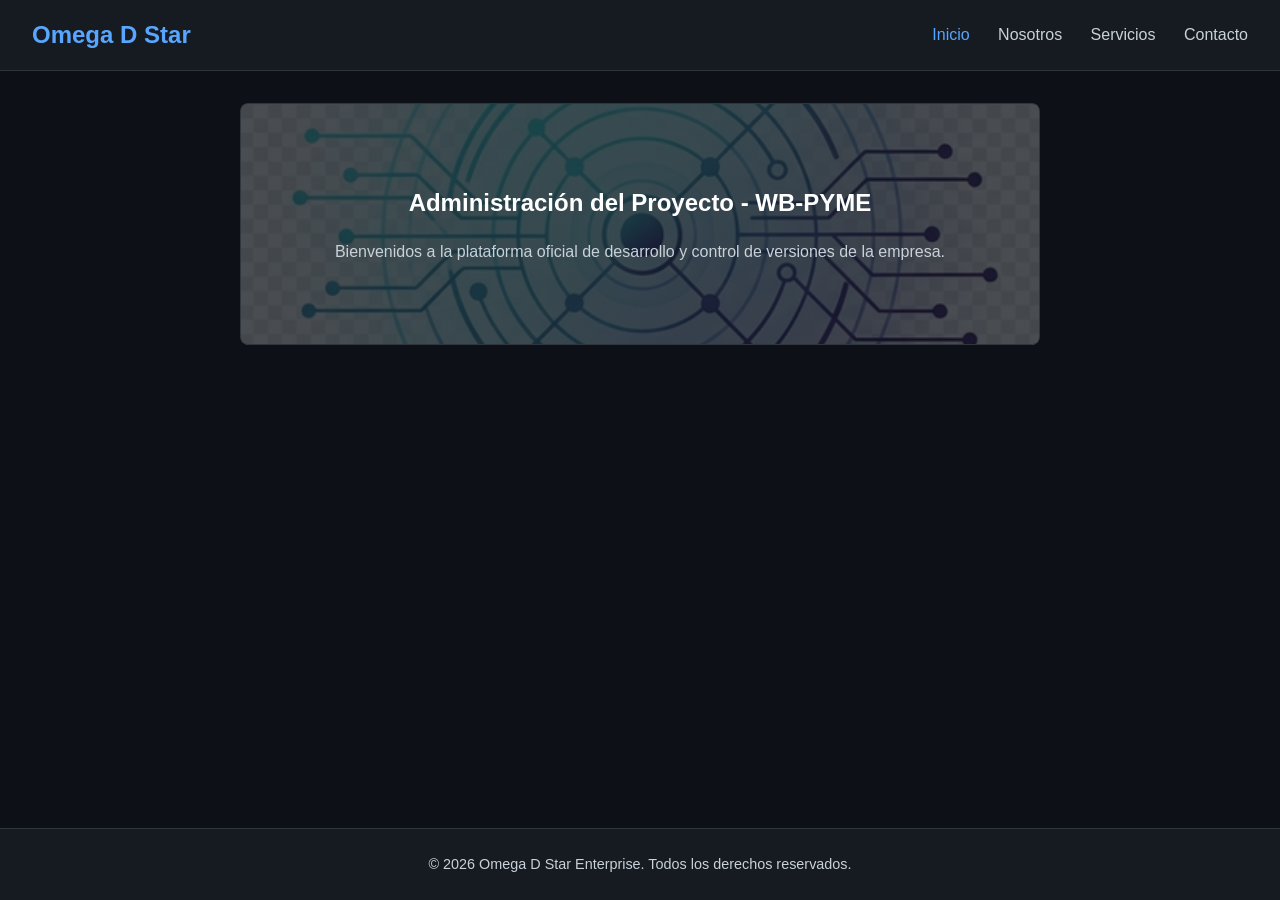
<file: index.html>
<!DOCTYPE html>
<html lang="es">
<head>
    <meta charset="UTF-8">
    <meta name="viewport" content="width=device-width, initial-scale=1.0">
    <title>Omega D Star Enterprise | WB-PYME</title>
    <link rel="stylesheet" href="css/styles.css">
</head>
<body>
    <header>
        <div class="navbar">
            <div class="logo">Omega D Star</div>
            <nav>
                <a href="index.html" class="active">Inicio</a>
                <a href="nosotros.html">Nosotros</a>
                <a href="servicios.html">Servicios</a>
                <a href="contacto.html">Contacto</a>
            </nav>
        </div>
    </header>

    <main class="container">
        <section class="hero">
            <h1>Administración del Proyecto - WB-PYME</h1>
            <p>Bienvenidos a la plataforma oficial de desarrollo y control de versiones de la empresa.</p>
        </section>
    </main>

    <footer>
        <p>&copy; 2026 Omega D Star Enterprise. Todos los derechos reservados.</p>
    </footer>
</body>
</html>
</file>
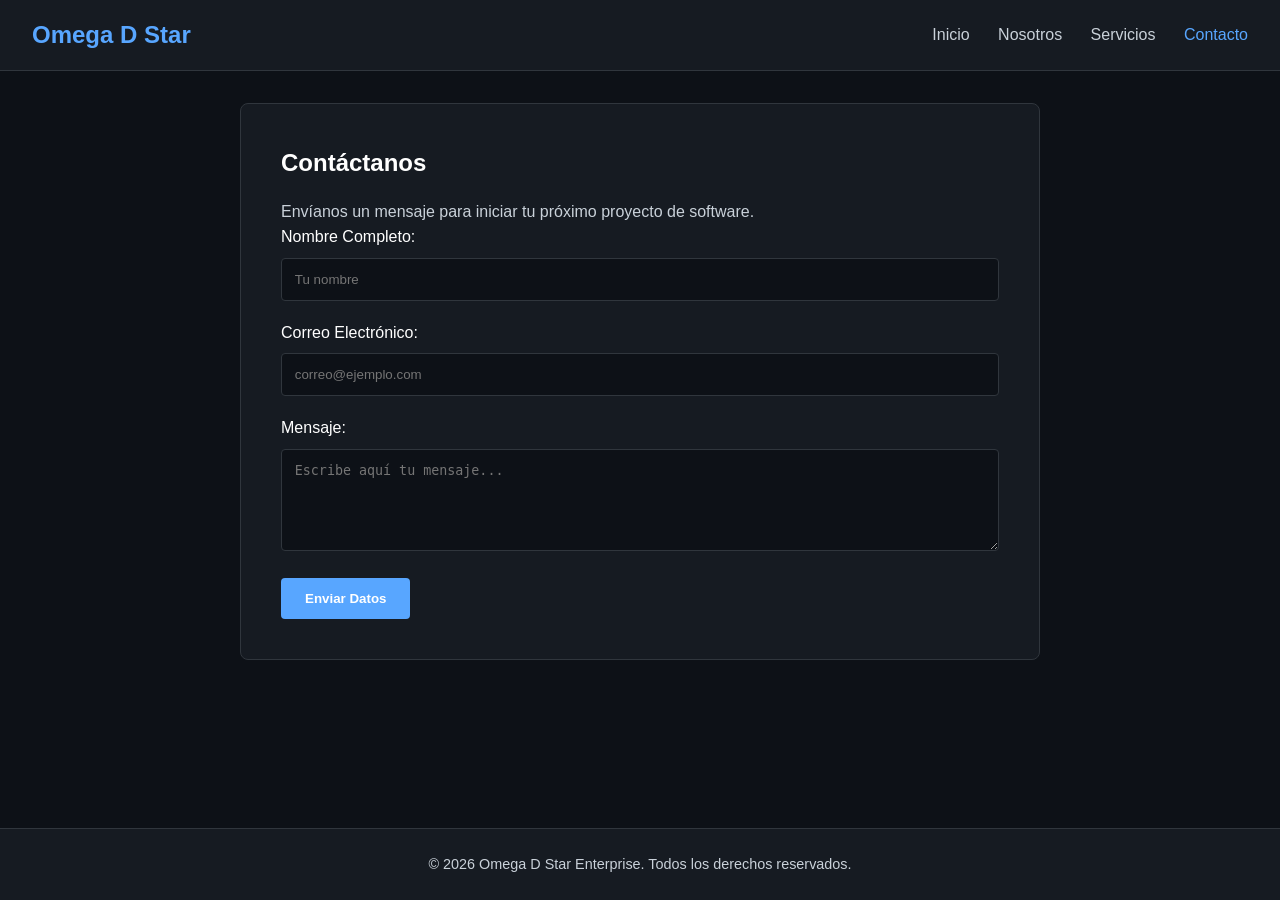
<file: contacto.html>
<!DOCTYPE html>
<html lang="es">
<head>
    <meta charset="UTF-8">
    <meta name="viewport" content="width=device-width, initial-scale=1.0">
    <title>Contacto | Omega D Star</title>
    <link rel="stylesheet" href="css/styles.css">
</head>
<body>
    <header>
        <div class="navbar">
            <div class="logo">Omega D Star</div>
            <nav>
                <a href="index.html">Inicio</a>
                <a href="nosotros.html">Nosotros</a>
                <a href="servicios.html">Servicios</a>
                <a href="contacto.html" class="active">Contacto</a>
            </nav>
        </div>
    </header>

    <main class="container">
        <section class="form-section">
            <h2>Contáctanos</h2>
            <p>Envíanos un mensaje para iniciar tu próximo proyecto de software.</p>
            
            <form class="contact-form" action="#" method="POST">
                <div class="form-group">
                    <label for="nombre">Nombre Completo:</label>
                    <input type="text" id="nombre" name="nombre" required placeholder="Tu nombre">
                </div>
                <div class="form-group">
                    <label for="correo">Correo Electrónico:</label>
                    <input type="email" id="correo" name="correo" required placeholder="correo@ejemplo.com">
                </div>
                <div class="form-group">
                    <label for="mensaje">Mensaje:</label>
                    <textarea id="mensaje" name="mensaje" rows="5" required placeholder="Escribe aquí tu mensaje..."></textarea>
                </div>
                <button type="submit" class="btn-submit">Enviar Datos</button>
            </form>
        </section>
    </main>

    <footer>
        <p>&copy; 2026 Omega D Star Enterprise. Todos los derechos reservados.</p>
    </footer>
</body>
</html>
</file>
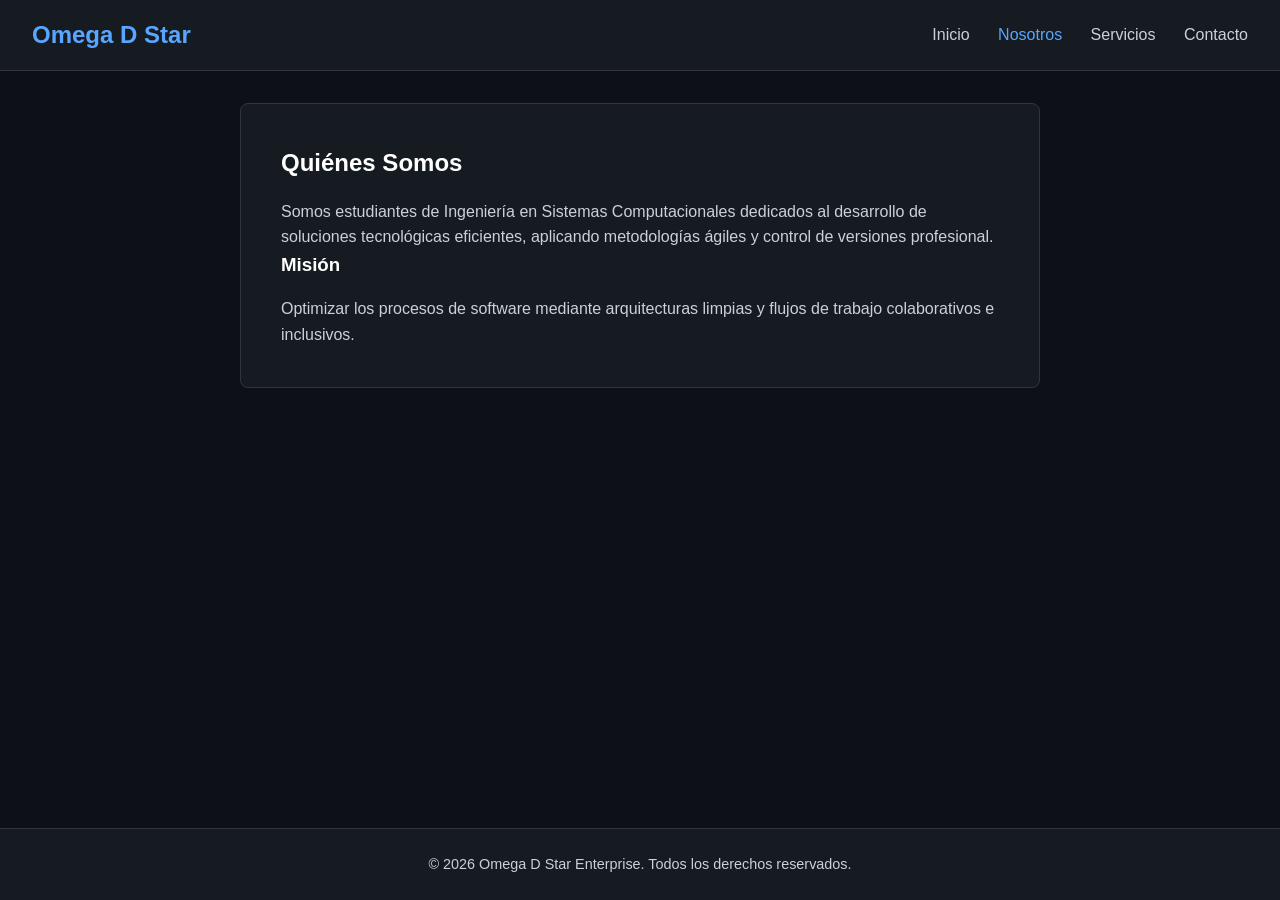
<file: nosotros.html>
<!DOCTYPE html>
<html lang="es">
<head>
    <meta charset="UTF-8">
    <meta name="viewport" content="width=device-width, initial-scale=1.0">
    <title>Nosotros | Omega D Star</title>
    <link rel="stylesheet" href="css/styles.css">
</head>
<body>
    <header>
        <div class="navbar">
            <div class="logo">Omega D Star</div>
            <nav>
                <a href="index.html">Inicio</a>
                <a href="nosotros.html" class="active">Nosotros</a>
                <a href="servicios.html">Servicios</a>
                <a href="contacto.html">Contacto</a>
            </nav>
        </div>
    </header>

    <main class="container">
        <section class="content-block">
            <h2>Quiénes Somos</h2>
            <p>Somos estudiantes de Ingeniería en Sistemas Computacionales dedicados al desarrollo de soluciones tecnológicas eficientes, aplicando metodologías ágiles y control de versiones profesional.</p>
            
            <h3>Misión</h3>
            <p>Optimizar los procesos de software mediante arquitecturas limpias y flujos de trabajo colaborativos e inclusivos.</p>
        </section>
    </main>

    <footer>
        <p>&copy; 2026 Omega D Star Enterprise. Todos los derechos reservados.</p>
    </footer>
</body>
</html>
</file>
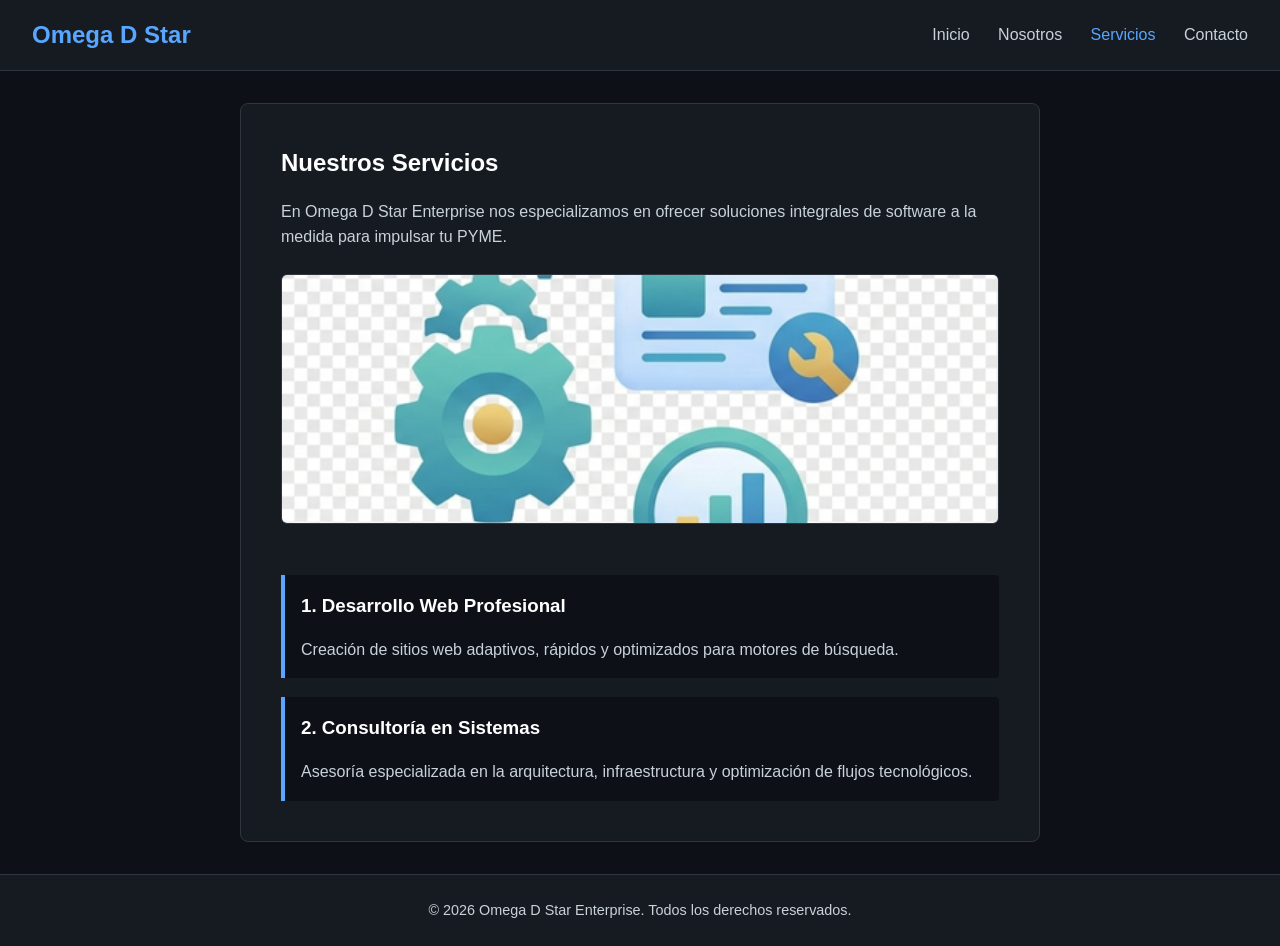
<file: servicios.html>
<!DOCTYPE html>
<html lang="es">
<head>
    <meta charset="UTF-8">
    <meta name="viewport" content="width=device-width, initial-scale=1.0">
    <title>Servicios | Omega D Star</title>
    <link rel="stylesheet" href="css/styles.css">
</head>
<body>
    <header>
        <div class="navbar">
            <div class="logo">Omega D Star</div>
            <nav>
                <a href="index.html">Inicio</a>
                <a href="nosotros.html">Nosotros</a>
                <a href="servicios.html" class="active">Servicios</a>
                <a href="contacto.html">Contacto</a>
            </nav>
        </div>
    </header>

    <main class="container">
        <section class="content-block">
            <h2>Nuestros Servicios</h2>
            <p>En Omega D Star Enterprise nos especializamos en ofrecer soluciones integrales de software a la medida para impulsar tu PYME.</p>
            
            <img src="img/servicios.jpg" alt="Desarrollo de Software y Analítica" style="width: 100%; max-height: 250px; object-fit: cover; border-radius: 6px; margin: 1.5rem 0; border: 1px solid var(--border-color);">
            
            <div class="service-item">
                <h3>1. Desarrollo Web Profesional</h3>
                <p>Creación de sitios web adaptivos, rápidos y optimizados para motores de búsqueda.</p>
            </div>
            <div class="service-item">
                <h3>2. Consultoría en Sistemas</h3>
                <p>Asesoría especializada en la arquitectura, infraestructura y optimización de flujos tecnológicos.</p>
            </div>
        </section>
    </main>

    <footer>
        <p>&copy; 2026 Omega D Star Enterprise. Todos los derechos reservados.</p>
    </footer>
</body>
</html>
</file>
<file: css/styles.css>
:root {
    --bg-color: #0d1117;
    --text-color: #c9d1d9;
    --accent-color: #58a6ff;
    --card-bg: #161b22;
    --border-color: #30363d;
}

* {
    margin: 0;
    padding: 0;
    box-sizing: border-box;
}

body {
    background-color: var(--bg-color);
    color: var(--text-color);
    font-family: 'Segoe UI', Tahoma, Geneva, Verdana, sans-serif;
    line-height: 1.6;
    display: flex;
    flex-direction: column;
    min-height: 100vh;
}

/* --- Barra de Navegación --- */
.navbar {
    display: flex;
    justify-content: space-between;
    align-items: center;
    padding: 1rem 2rem;
    background-color: var(--card-bg);
    border-bottom: 1px solid var(--border-color);
}

.logo {
    font-size: 1.5rem;
    font-weight: bold;
    color: var(--accent-color);
}

nav a {
    color: var(--text-color);
    text-decoration: none;
    margin-left: 1.5rem;
    transition: color 0.3s;
}

nav a:hover, nav a.active {
    color: var(--accent-color);
}

/* --- Contenedores Estructurales --- */
.container {
    flex: 1;
    max-width: 800px;
    width: 90%;
    margin: 2rem auto;
}

.hero {
    background: linear-gradient(rgba(13, 17, 23, 0.75), rgba(13, 17, 23, 0.75)), url('../img/hero-bg.jpg') no-repeat center/cover;
    padding: 5rem 2.5rem;
    border-radius: 8px;
    border: 1px solid var(--border-color);
    text-align: center;
}

.content-block, .form-section {
    background: var(--card-bg);
    padding: 2.5rem;
    border-radius: 8px;
    border: 1px solid var(--border-color);
}

h1, h2, h3 {
    color: #ffffff;
    margin-bottom: 1rem;
}

/* --- Sección de Servicios --- */
.service-item {
    padding: 1rem;
    border-left: 4px solid var(--accent-color);
    background: var(--bg-color);
    margin-top: 1.2rem;
    border-radius: 0 4px 4px 0;
}

/* --- Formulario de Contacto --- */
.form-group {
    margin-bottom: 1.2rem;
}

label {
    display: block;
    margin-bottom: 0.5rem;
    color: #ffffff;
}

input, textarea {
    width: 100%;
    padding: 0.8rem;
    background-color: var(--bg-color);
    border: 1px solid var(--border-color);
    color: var(--text-color);
    border-radius: 4px;
}

input:focus, textarea:focus {
    outline: none;
    border-color: var(--accent-color);
}

.btn-submit {
    background-color: var(--accent-color);
    color: #ffffff;
    border: none;
    padding: 0.8rem 1.5rem;
    border-radius: 4px;
    cursor: pointer;
    font-weight: bold;
    transition: background 0.3s;
}

.btn-submit:hover {
    background-color: #1f6feb;
}

/* --- Pie de Página --- */
footer {
    text-align: center;
    padding: 1.5rem;
    background-color: var(--card-bg);
    border-top: 1px solid var(--border-color);
    font-size: 0.9rem;
    margin-top: auto;
}

/* --- Diseño Responsivo --- */
@media (max-width: 600px) {
    .navbar {
        flex-direction: column;
        gap: 1rem;
        text-align: center;
    }

    nav a {
        margin: 0 0.7rem;
    }

    .hero, .content-block, .form-section {
        padding: 1.5rem;
    }
}
</file>
